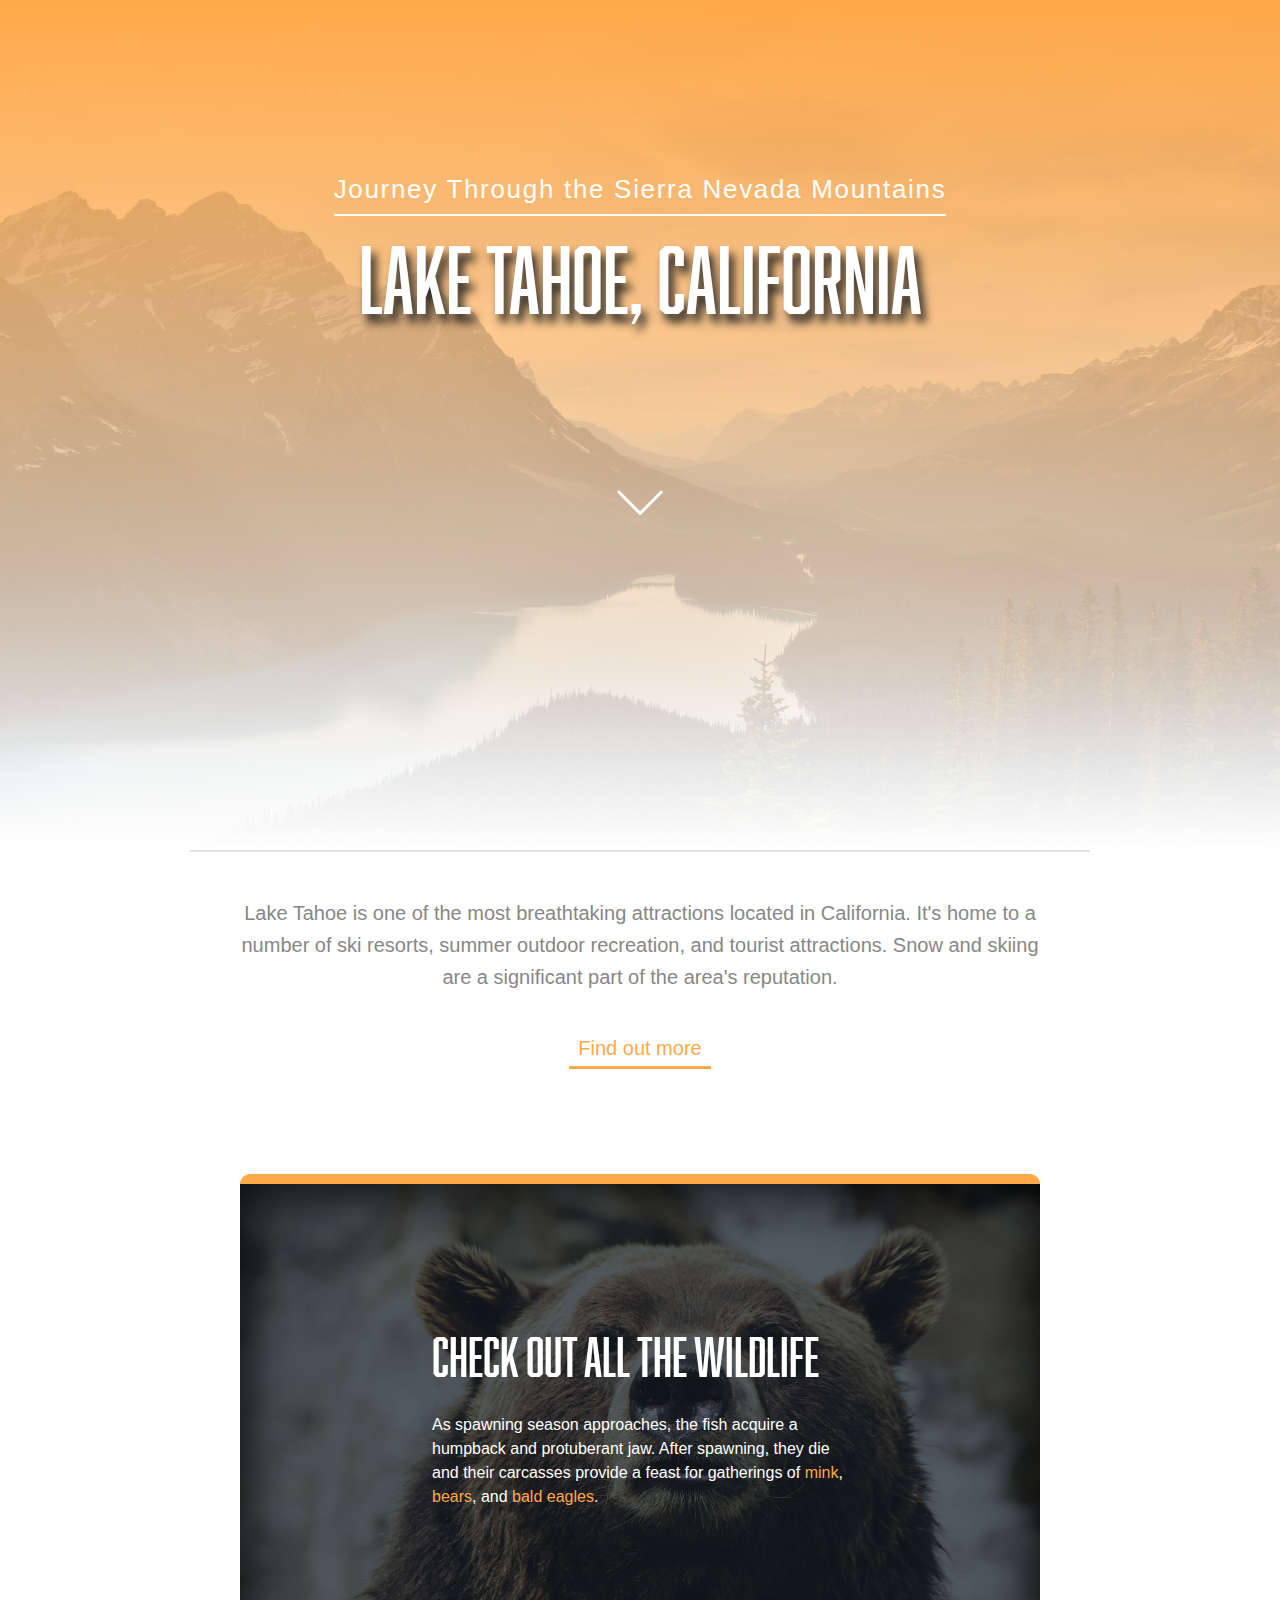
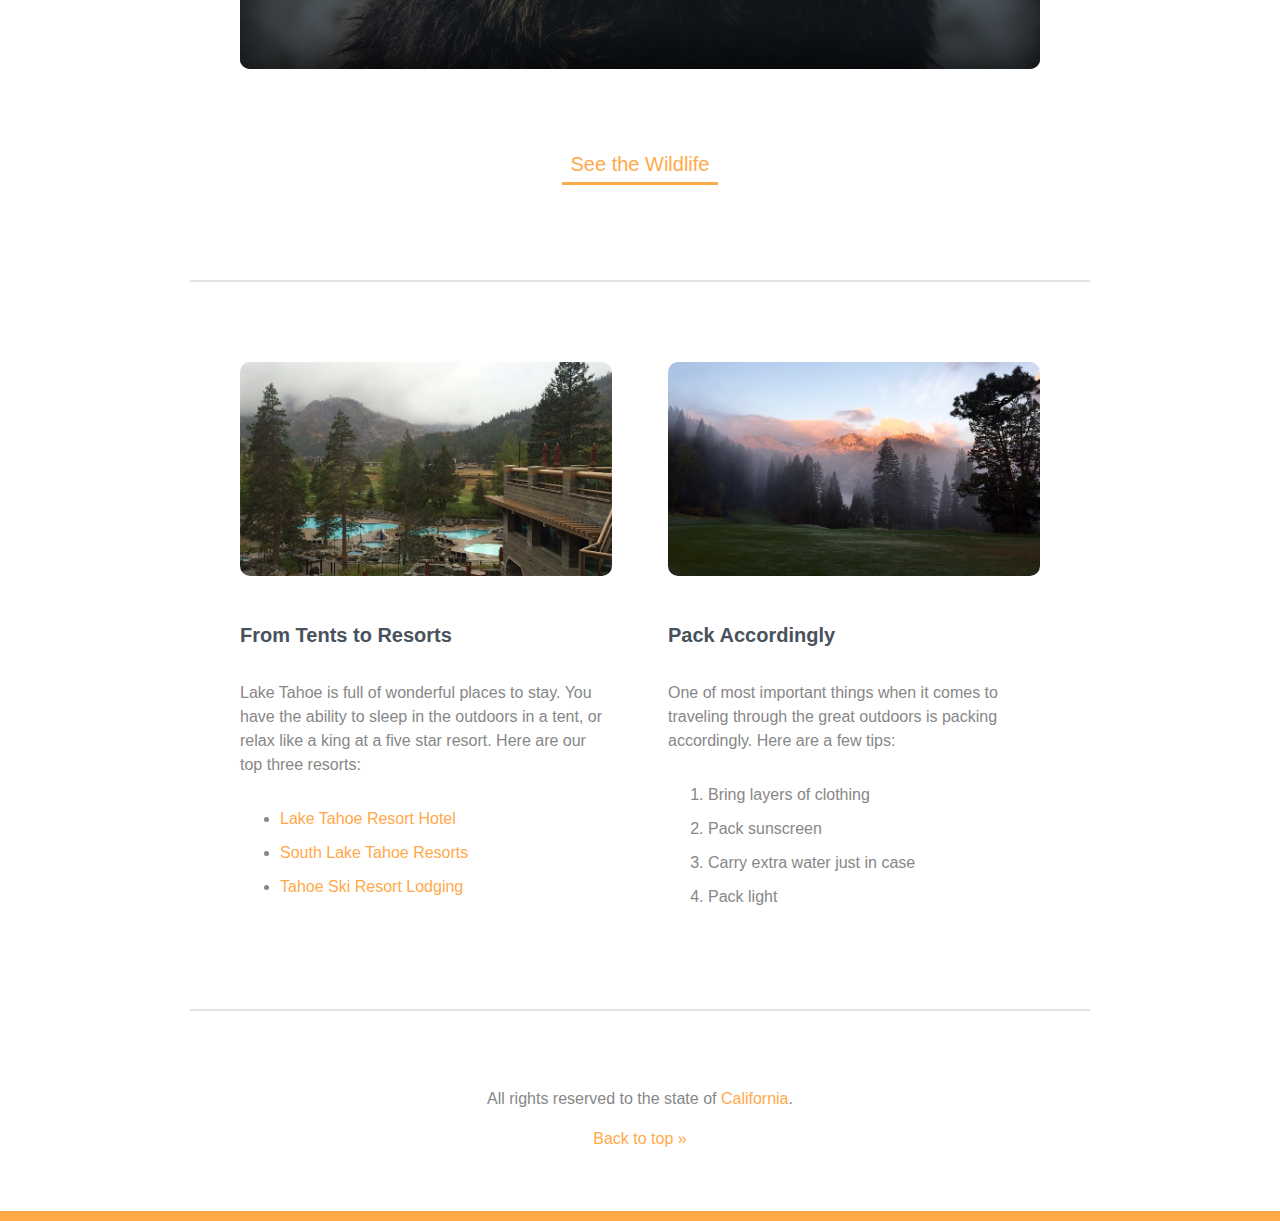
<file: cssbasics/index.html>
<!DOCTYPE html>
<html>
<head>
    <title>Lake Tahoe</title>
    <link rel="stylesheet" href="css/style.css">
    <meta name="viewport" content="width=device-width">
</head>
<body>
<header id="top" class="main-header">
    <span class="title">Journey Through the Sierra Nevada Mountains</span>

    <h1>Lake Tahoe, California</h1>
    <img src="img/arrow.svg" alt="Down arrow" class="arrow">
</header>

<div class="primary-content t-border">
    <p class="intro">
        Lake Tahoe is one of the most breathtaking attractions located in California. It's home to a number of ski
        resorts, summer outdoor recreation, and tourist attractions. Snow and skiing are a significant part of the
        area's reputation.
    </p>
    <a class="callout" href="#more">Find out more</a>

    <div class="wildlife">
        <h2>Check out all the Wildlife</h2>

        <p>
            As spawning season approaches, the fish acquire a humpback and protuberant jaw. After spawning, they die and
            their carcasses provide a feast for gatherings of <a href="#mink">mink</a>, <a href="#bears">bears</a>, and
            <a href="#eagles">bald eagles</a>.
        </p>
    </div>
    <!-- End .wildlife -->

    <a class="callout" href="#wildlife">See the Wildlife</a>
</div>
<!-- End .primary-content -->

<div class="secondary-content t-border group">
    <div class="resorts">
        <img src="img/resort.jpg" alt="Resort">

        <h3>From Tents to Resorts</h3>

        <p>
            Lake Tahoe is full of wonderful places to stay. You have the ability to sleep in the outdoors in a tent, or
            relax like a king at a five star resort. Here are our top three resorts:
        </p>
        <ul>
            <li><a href="#hotels">Lake Tahoe Resort Hotel</a></li>
            <li><a href="#resorts">South Lake Tahoe Resorts</a></li>
            <li><a href="#lodging">Tahoe Ski Resort Lodging</a></li>
        </ul>
    </div>

    <div class="tips">
        <img src="img/mtn-landscape.jpg" alt="Mountain Landscape">

        <h3>Pack Accordingly</h3>

        <p>
            One of most important things when it comes to traveling through the great outdoors is packing accordingly.
            Here are a few tips:
        </p>
        <ol>
            <li>Bring layers of clothing</li>
            <li>Pack sunscreen</li>
            <li>Carry extra water just in case</li>
            <li>Pack light</li>
        </ol>
    </div>
</div>
<!-- End .secondary-content -->

<footer class="main-footer">
    <p>All rights reserved to the state of <a href="#">California</a>.</p>
    <a href="#top">Back to top &raquo;</a>
</footer>
</body>
</html>
</file>
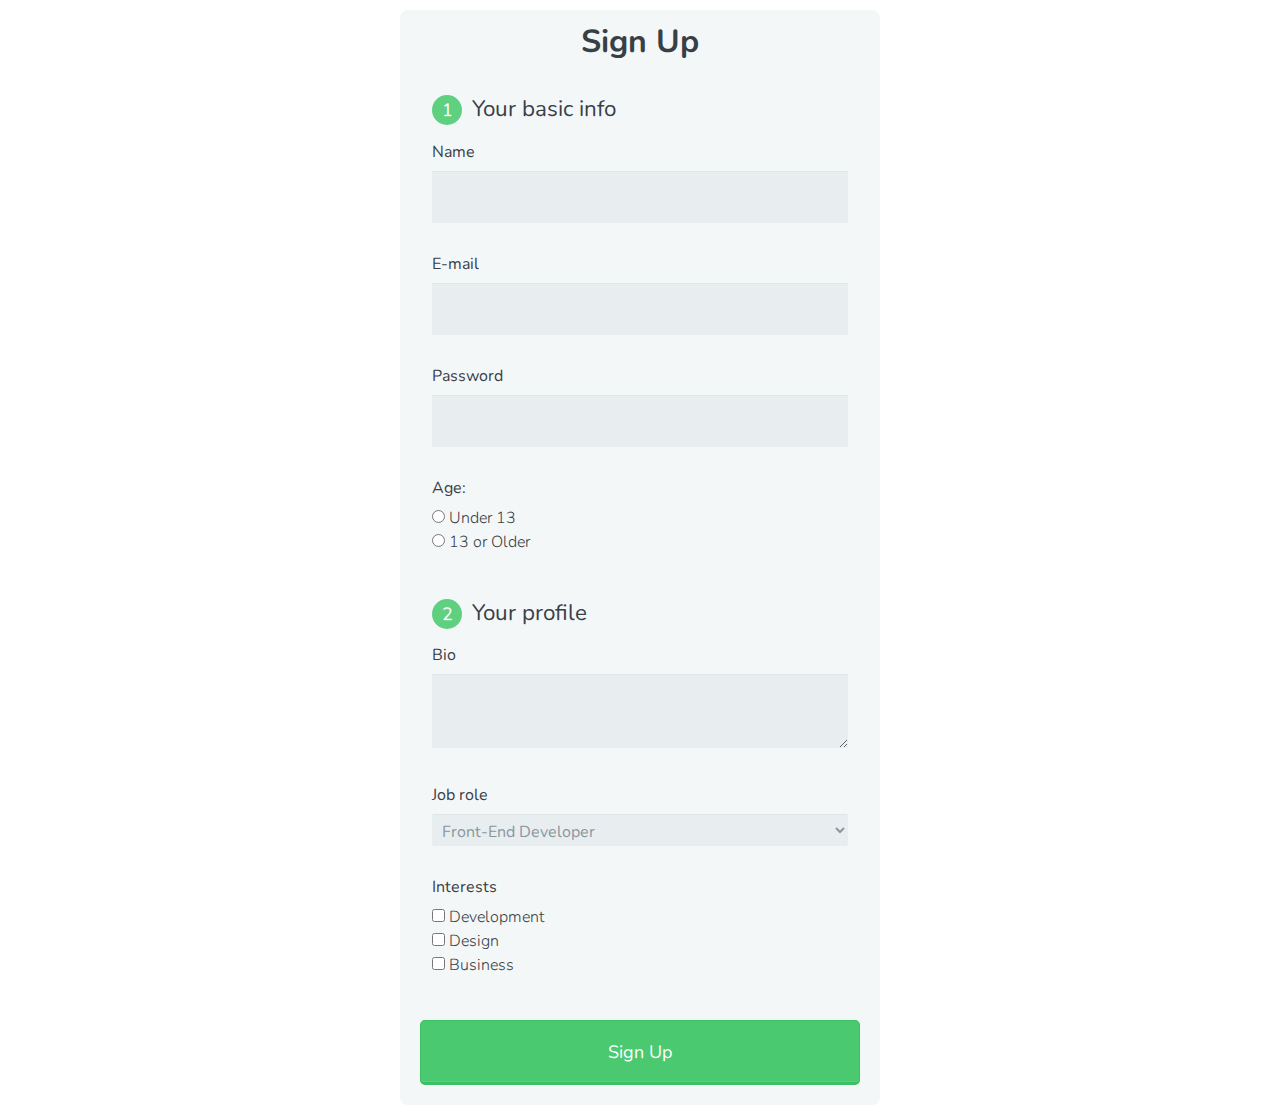
<file: htmlforms/index.html>
<!DOCTYPE html>
<html>
<head>
    <meta charset="utf-8">
    <meta name="viewport" content="width=device-width, initial-scale=1.0">
    <title>Sign Up Form</title>
    <link rel="stylesheet" href="css/normalize.css">
    <link href='http://fonts.googleapis.com/css?family=Nunito:400,300' rel='stylesheet' type='text/css'>
    <link rel="stylesheet" href="css/main.css">
</head>
<body>

<form action="index.html" method="post">

    <h1>Sign Up</h1>

    <fieldset>

        <legend><span class="number">1</span> Your basic info</legend>

        <label for="name">Name</label>
        <input type="text" id="name" name="user_name">

        <label for="mail">E-mail</label>
        <input type="email" id="mail" name="user_email">

        <label for="password">Password</label>
        <input type="password" id="password" name="password">

        <label>Age:</label>
        <input type="radio" id="under_13" value="under_13" name="user_age"><label for="under_13" class="light">Under 13</label><br>
        <input type="radio" id="over_13" value="over_13" name="user_age"><label for="over_13" class="light">13 or Older</label>


    </fieldset>

    <fieldset>

        <legend><span class="number">2</span> Your profile</legend>

        <label for="bio">Bio</label>
        <textarea id="bio" name="user_bio"></textarea>

        <label for="job">Job role</label>
        <select id="job" name="user_job">
            <optgroup label="Web">
                <option value="frontend_developer">Front-End Developer</option>
                <option value="php_developer">PHP Developer</option>
                <option value="python_developer">Python Developer</option>
                <option value="rails_developer">Rails Developer</option>
                <option value="wordpress_developer">WordPress Developer</option>
            </optgroup>
            <optgroup label="Mobile">
                <option value="android_developer">Android Developer</option>
                <option value="ios_developer">iOS Developer</option>
            </optgroup>
        </select>

        <label>Interests</label>
        <input type="checkbox" id="development" value="interest_development" name="user_interest"><label class="light" for="development">Development</label><br>
        <input type="checkbox" id="design" value="interest_design" name="user_interest"><label class="light" for="design">Design</label><br>
        <input type="checkbox" id="business" value="interest_business" name="user_interest"><label class="light" for="business">Business</label>


    </fieldset>

    <button type="submit">Sign Up</button>


</form>
</body>
</html>
</file>
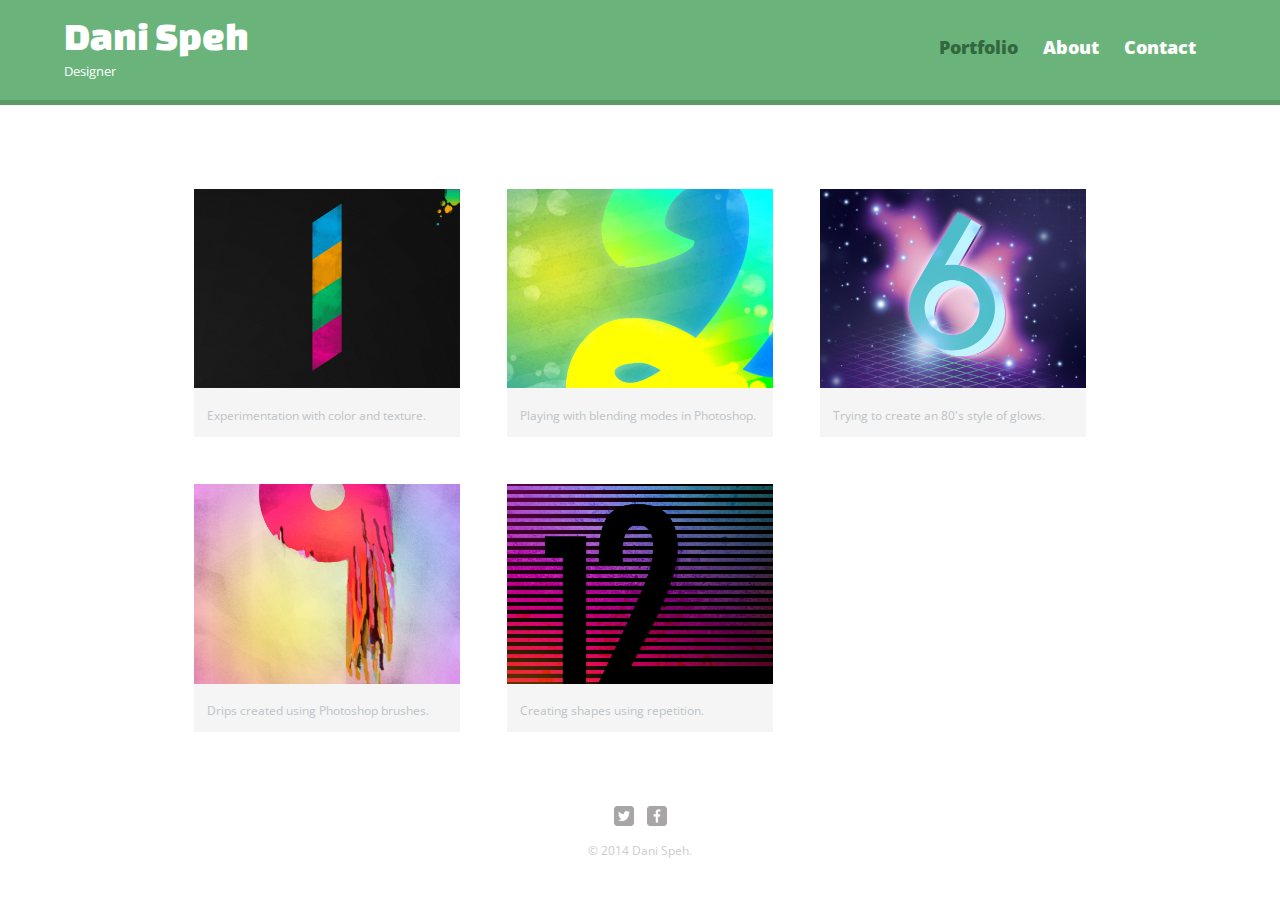
<file: private/index.html>
<!DOCTYPE html>
<html>
<head>
    <meta charset="utf-8">
    <title>Dani Speh | Designer</title>
    <link rel="stylesheet" href="css/normalize.css">
    <link href='http://fonts.googleapis.com/css?family=Changa+One|Open+Sans:400italic,700italic,400,700,800'
          rel='stylesheet' type='text/css'>
    <link rel="stylesheet" href="css/main.css">
    <link rel="stylesheet" href="css/responsive.css">
    <meta name="viewport" content="width=device-width, initial-scale=1.0">
</head>
<body>
<header>
    <a href="index.html" id="logo">
        <h1>Dani Speh</h1>

        <h2>Designer</h2>
    </a>
    <nav>
        <ul>
            <li><a href="index.html" class="selected">Portfolio</a></li>
            <li><a href="about.html">About</a></li>
            <li><a href="contact.html">Contact</a></li>
        </ul>
    </nav>
</header>
<div id="wrapper">
    <section>
        <ul id="gallery">
            <li>
                <a href="img/numbers-01.jpg">
                    <img src="img/numbers-01.jpg" alt="">

                    <p>Experimentation with color and texture.</p>
                </a>
            </li>
            <li>
                <a href="img/numbers-02.jpg">
                    <img src="img/numbers-02.jpg" alt="">

                    <p>Playing with blending modes in Photoshop.</p>
                </a>
            </li>
            <li>
                <a href="img/numbers-06.jpg">
                    <img src="img/numbers-06.jpg" alt="">

                    <p>Trying to create an 80's style of glows.</p>
                </a>
            </li>
            <li>
                <a href="img/numbers-09.jpg">
                    <img src="img/numbers-09.jpg" alt="">

                    <p>Drips created using Photoshop brushes.</p>
                </a>
            </li>
            <li>
                <a href="img/numbers-12.jpg">
                    <img src="img/numbers-12.jpg" alt="">

                    <p>Creating shapes using repetition.</p>
                </a>
            </li>
        </ul>
    </section>
    <footer>
        <a href="http://twitter.com/da__bonzo"><img src="img/twitter-wrap.png" alt="Twitter Logo"
                                                    class="social-icon"></a>
        <a href="http://facebook.com/dabonzo"><img src="img/facebook-wrap.png" alt="Facebook Logo" class="social-icon"></a>

        <p>&copy; 2014 Dani Speh.</p>
    </footer>
</div>
</body>
</html>
</file>
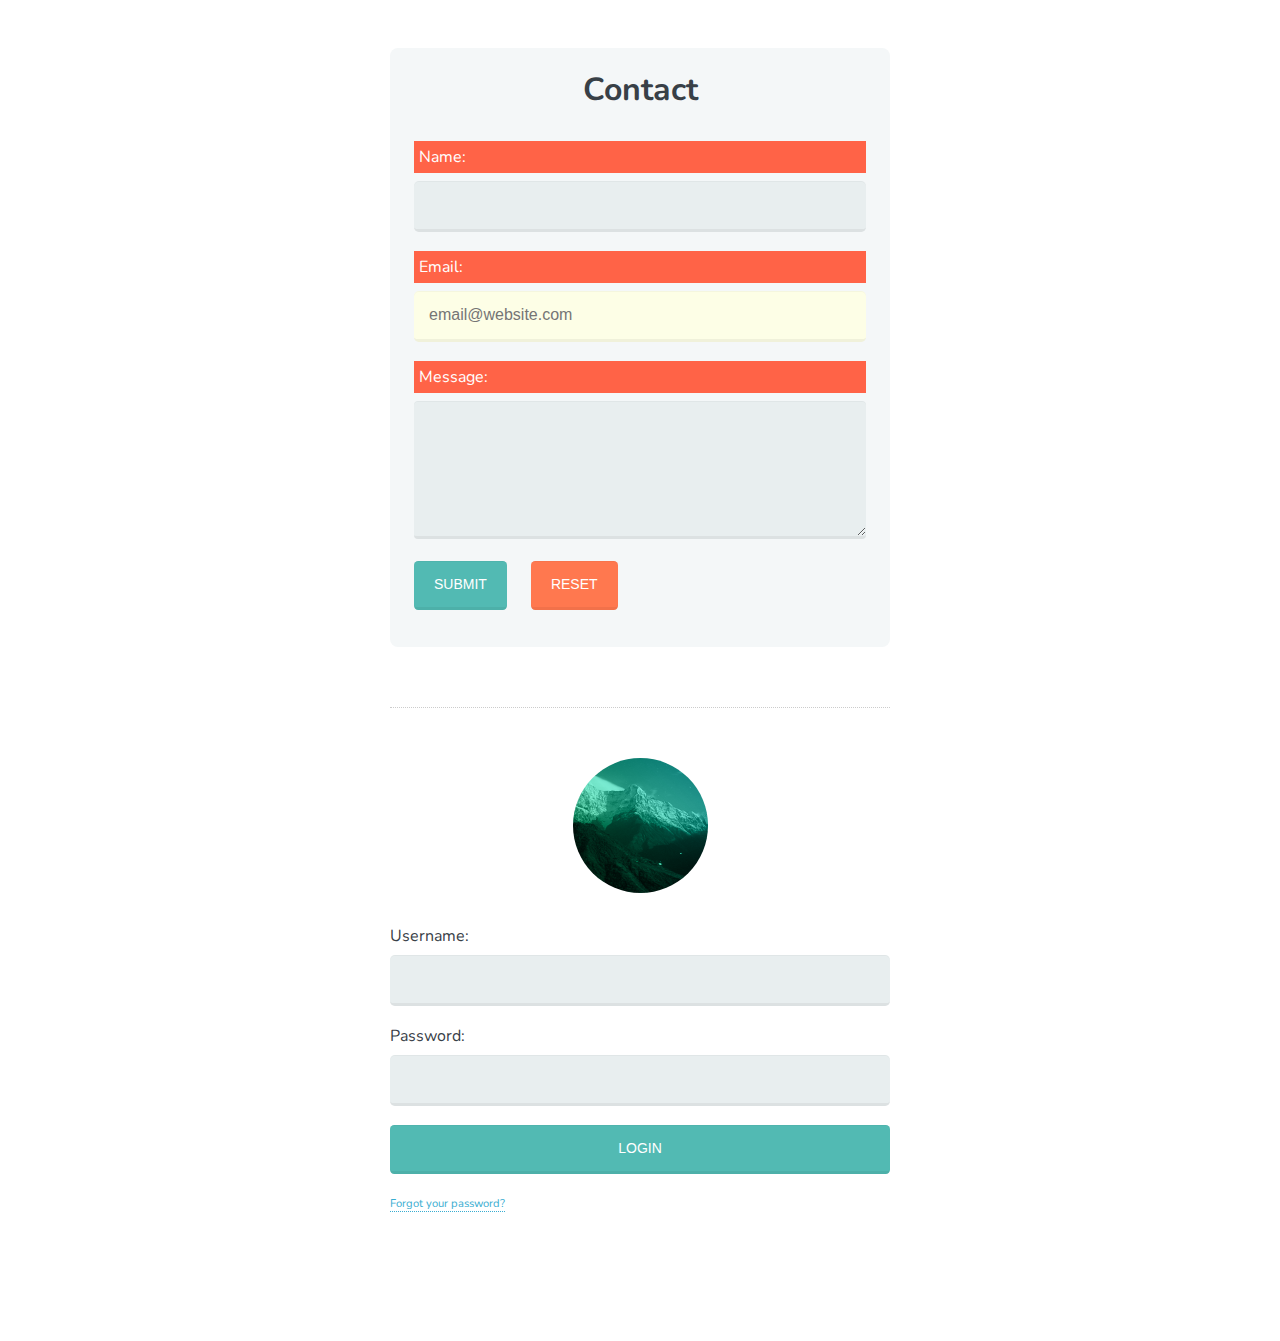
<file: selectors_form/index.html>
<!DOCTYPE html>
<html>
<head>
	<title>Selectors</title>
  <meta name="viewport" content="width=device-width, initial-scale=1">
  <link href='http://fonts.googleapis.com/css?family=Nunito:400,300' rel='stylesheet' type='text/css'>
  <link rel="stylesheet" href="css/base-style.css">
  <link rel="stylesheet" href="css/selectors.css">
</head>
<body>
	<div id="container">
		<form class="form-contact br">
	  	<h1>Contact</h1>

		  <label for="name">Name:</label> 
		  <input type="text" id="name">

     	<label for="email">Email:</label>
     	<input type="email" id="email" placeholder="email@website.com">
  
     	<label for="msg">Message:</label>
     	<textarea id="msg" rows="7"></textarea>

		  <input class="btn inln default" type="submit" value="Submit">
 		  <input class="btn inln error" type="reset" value="Reset"> 
		</form>
		<hr>
 		<img class="avatar rounded" src="img/avatar.png" alt="Mountains"> 
		<form class="form-login">
			<label for="username">Username:</label> 
			<input type="text" id="username">

			<label for="password">Password:</label>
			<input type="password" id="password">
     
			<input class="btn default" type="submit" value="Login">
      <a href="#" target="_blank">Forgot your password?</a> 
		</form>
	</div>
</body>
</html>
</file>
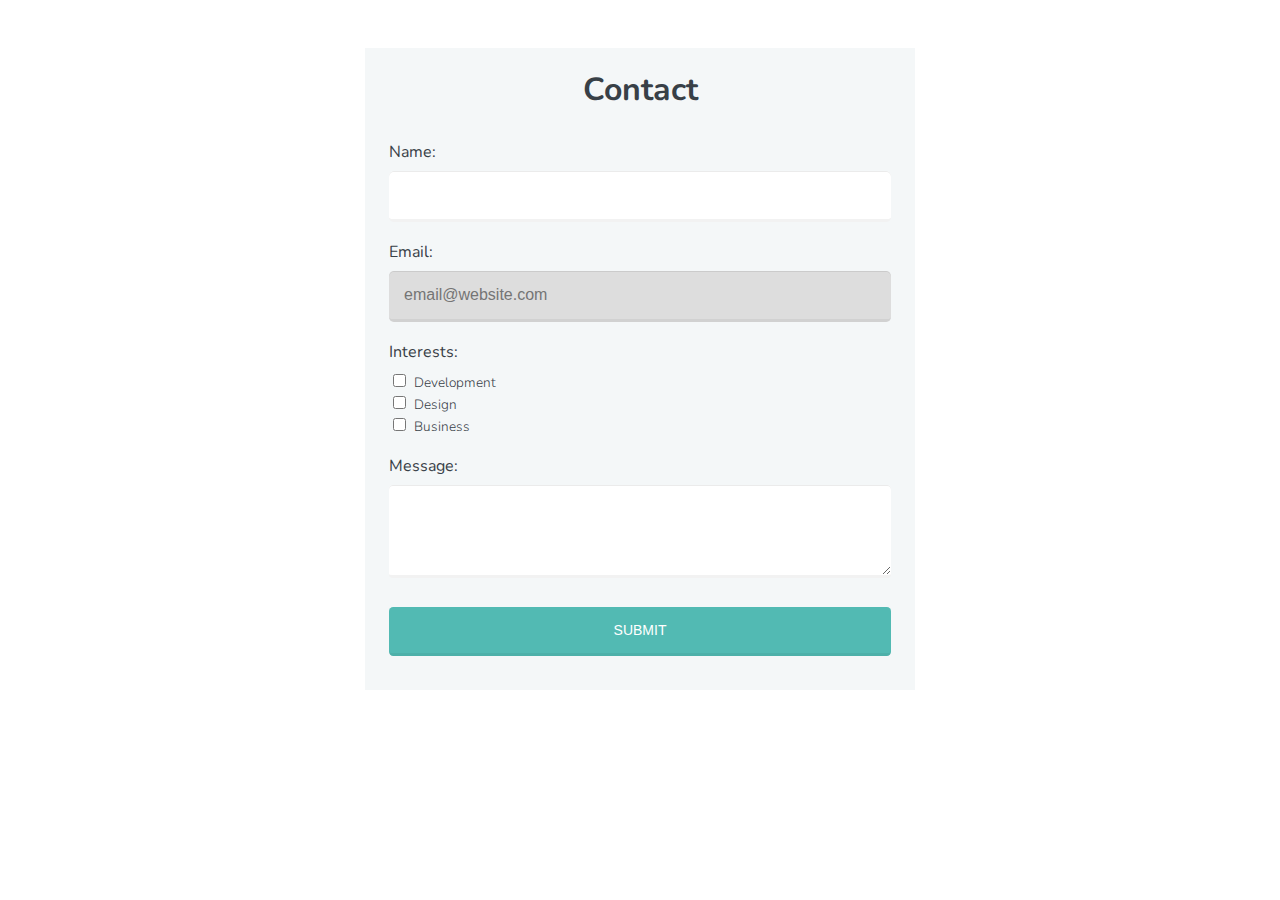
<file: cssselectors/element_states_pseudo_classes/index.html>
<!DOCTYPE html>
<html>
<head>
    <title>Selectors</title>
    <meta name="viewport" content="width=device-width, initial-scale=1">
    <link href='http://fonts.googleapis.com/css?family=Nunito:400,300' rel='stylesheet' type='text/css'>
    <link rel="stylesheet" href="css/base.css">
    <link rel="stylesheet" href="css/style.css">
</head>
<body>
<div id="container">
    <form class="form-contact br">
        <h1>Contact</h1>

        <label for="name">Name:</label>
        <input type="text" id="name">

        <label for="email">Email:</label>
        <input type="email" id="email" placeholder="email@website.com" disabled>

        <label>Interests:</label>
        <input type="checkbox" id="development" name="user_interest"><label for="development">Development</label><br>
        <input type="checkbox" id="design" name="user_interest"><label for="design">Design</label><br>
        <input type="checkbox" id="business" name="user_interest"><label for="business">Business</label><br>

        <label for="msg">Message:</label>
        <textarea id="msg" rows="4"></textarea>

        <input class="btn default" type="submit" value="Submit">
    </form>
</div>
</body>
</html>
</file>
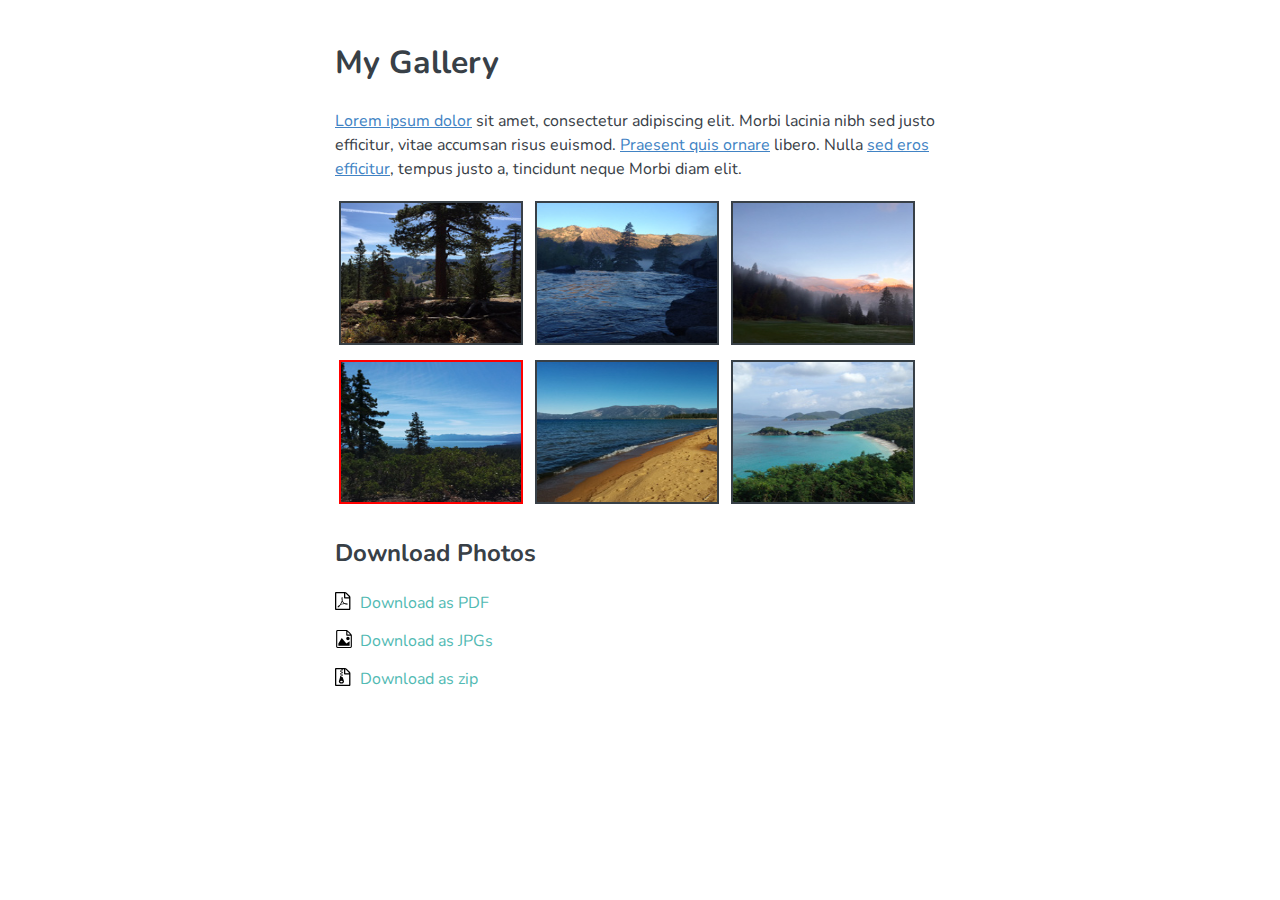
<file: cssselectors/gallery/index.html>
<!DOCTYPE html>
<html>
<head>
    <title>Selectors</title>
    <meta name="viewport" content="width=device-width, initial-scale=1">
    <link href='http://fonts.googleapis.com/css?family=Nunito:400,300' rel='stylesheet' type='text/css'>
    <link rel="stylesheet" href="css/style.css">
</head>
<body>
<div class="gallery">
    <h1>My Gallery</h1>

    <p><a href="page-1.html">Lorem ipsum dolor</a> sit amet, consectetur adipiscing elit. Morbi lacinia nibh sed justo
        efficitur, vitae accumsan risus euismod. <a href="page-2.html">Praesent quis ornare</a> libero. Nulla <a
                href="page-3.html">sed eros efficitur</a>, tempus justo a, tincidunt neque Morbi diam elit.</p>

    <img src="img/thumbnails/trees.jpg" alt="">
    <img src="img/thumbnails/falls.jpg" alt="">
    <img src="img/thumbnails/sunset.jpg" alt="">
    <img src="img/thumbnails/lake.jpg" alt="">
    <img src="img/thumbnails/beach.jpg" alt="">
    <img src="img/thumbnails/bay.jpg" alt="">

    <h2>Download Photos</h2>
    <ul>
        <li><a href="http://downloads/gallery.pdf">Download as PDF</a></li>
        <li><a href="http://downloads/gallery.jpg">Download as JPGs</a></li>
        <li><a href="http://downloads/gallery.zip">Download as zip</a></li>
    </ul>
</div>
</body>
</html>
</file>
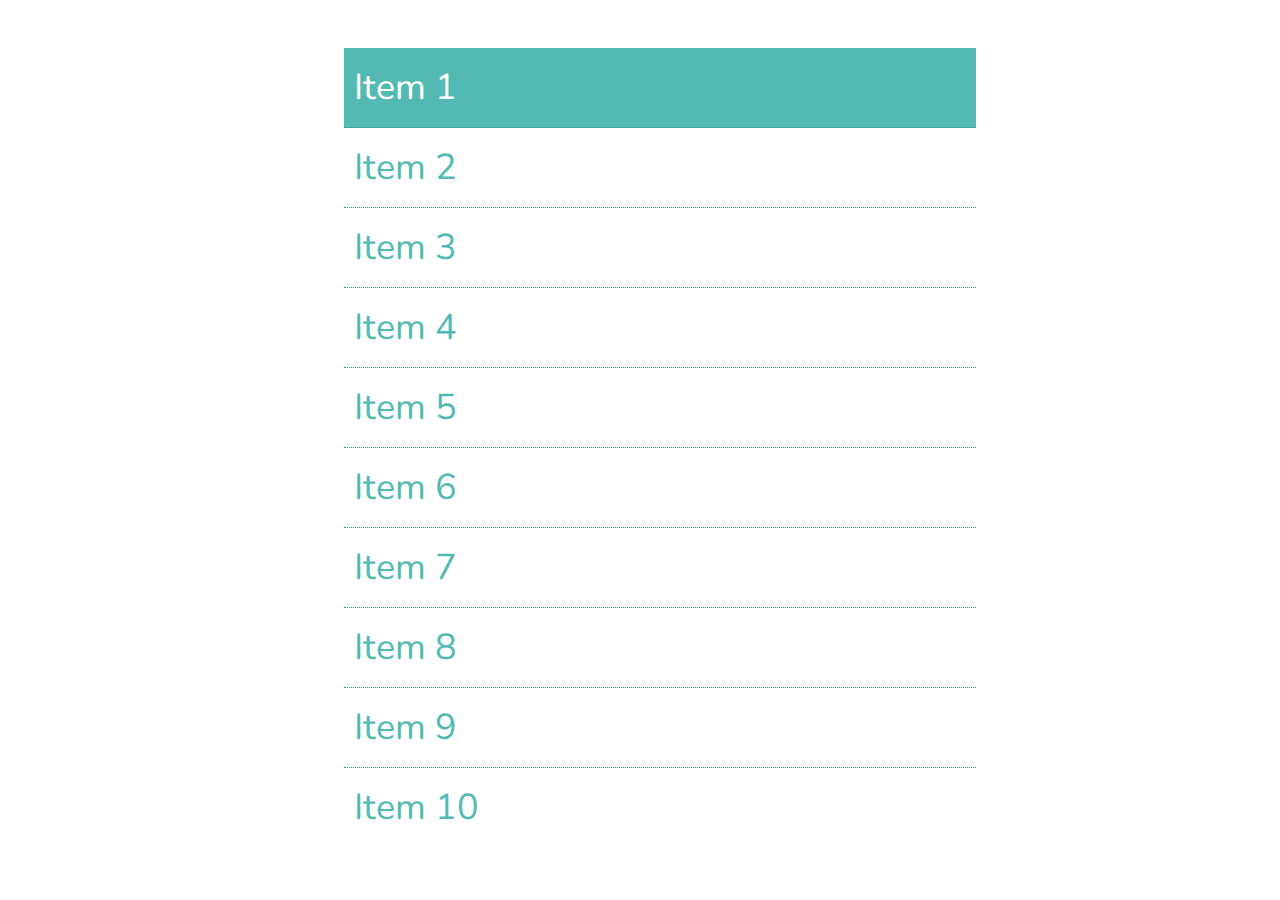
<file: cssselectors/items/index.html>
<!DOCTYPE html>
<html>
<head>
    <title>Selectors</title>
    <meta name="viewport" content="width=device-width, initial-scale=1">
    <link href='http://fonts.googleapis.com/css?family=Nunito:400,300' rel='stylesheet' type='text/css'>
    <link rel="stylesheet" href="css/style.css">
    <style>
        body {
            font-family: 'Nunito', sans-serif;
            color: #616161;
            padding: 40px 0;
        }

        ul {
            list-style: none;
            width: 50%;
            margin: auto;
        }

        li {
            border-bottom: 1px dotted #40918c;
            padding: 15px 10px;
        }
    </style>
</head>
<body>
<ul>
    <li>Item 1</li>
    <li>Item 2</li>
    <li>Item 3</li>
    <li>Item 4</li>
    <li>Item 5</li>
    <li>Item 6</li>
    <li>Item 7</li>
    <li>Item 8</li>
    <li>Item 9</li>
    <li>Item 10</li>
</ul>
</body>
</html>
</file>
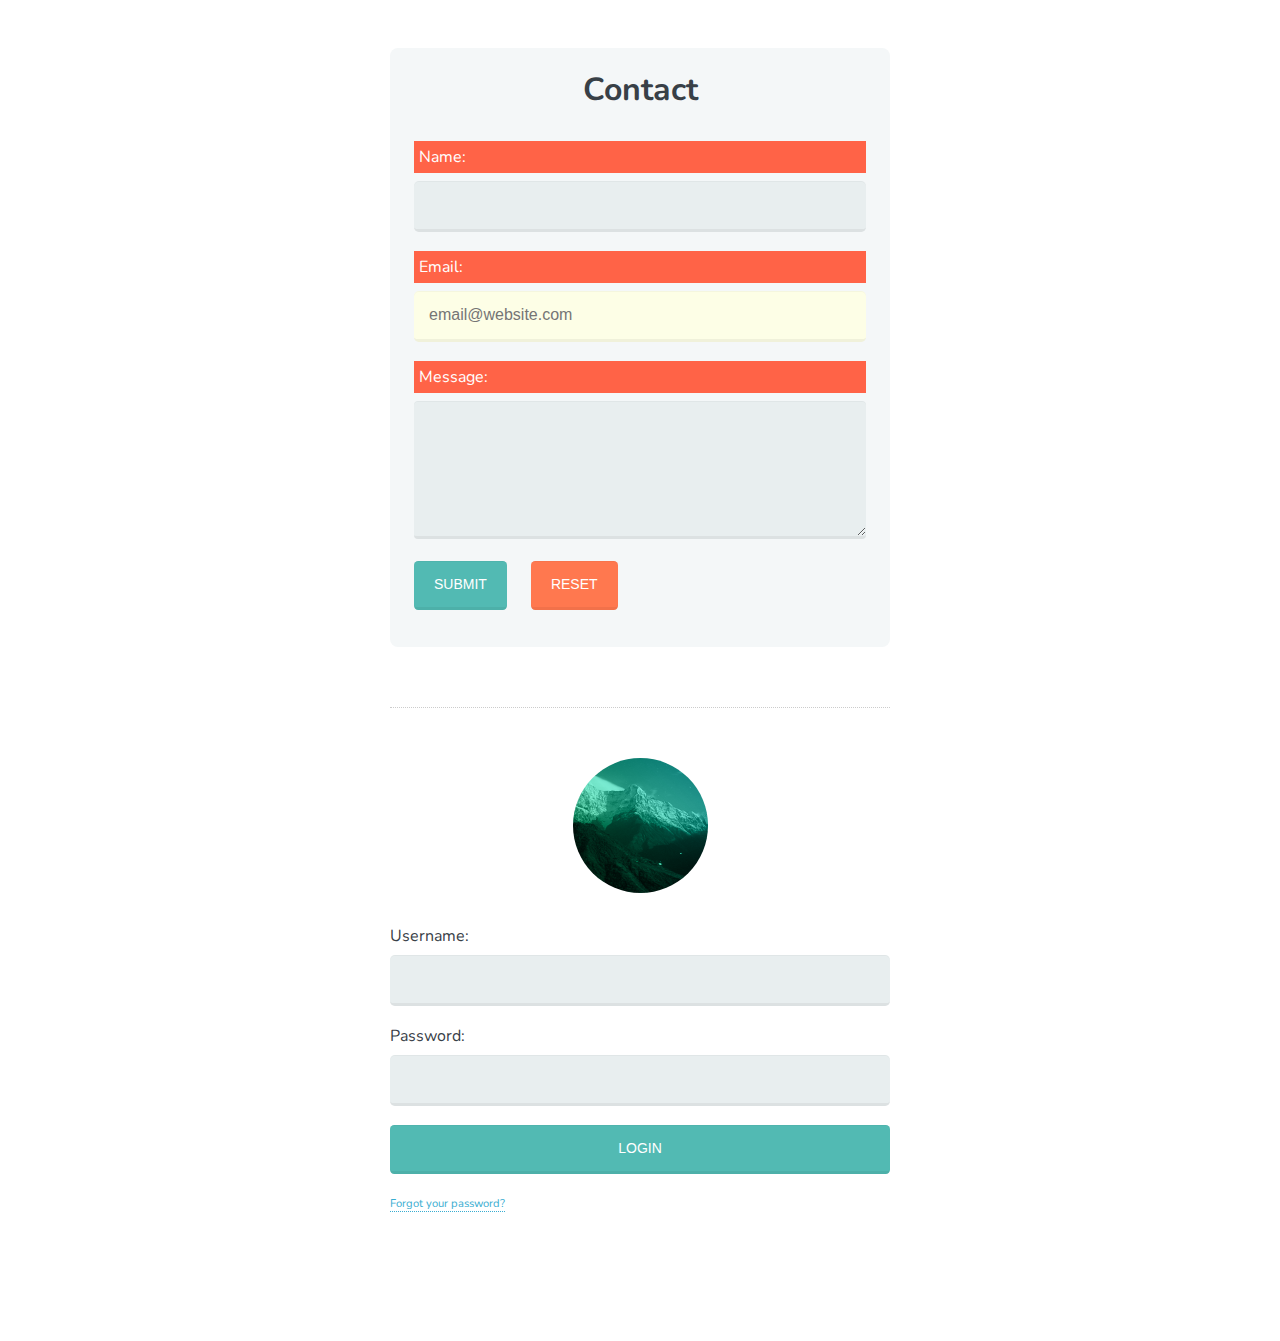
<file: cssselectors/selectors_form/index.html>
<!DOCTYPE html>
<html>
<head>
    <title>Selectors</title>
    <meta name="viewport" content="width=device-width, initial-scale=1">
    <link href='http://fonts.googleapis.com/css?family=Nunito:400,300' rel='stylesheet' type='text/css'>
    <link rel="stylesheet" href="css/base-style.css">
    <link rel="stylesheet" href="css/selectors.css">
</head>
<body>
<div id="container">
    <form class="form-contact br">
        <h1>Contact</h1>

        <label for="name">Name:</label>
        <input type="text" id="name">

        <label for="email">Email:</label>
        <input type="email" id="email" placeholder="email@website.com">

        <label for="msg">Message:</label>
        <textarea id="msg" rows="7"></textarea>

        <input class="btn inln default" type="submit" value="Submit">
        <input class="btn inln error" type="reset" value="Reset">
    </form>
    <hr>
    <img class="avatar rounded" src="img/avatar.png" alt="Mountains">

    <form class="form-login">
        <label for="username">Username:</label>
        <input type="text" id="username">

        <label for="password">Password:</label>
        <input type="password" id="password">

        <input class="btn default" type="submit" value="Login">
        <a href="#" target="_blank">Forgot your password?</a>
    </form>
</div>
</body>
</html>
</file>
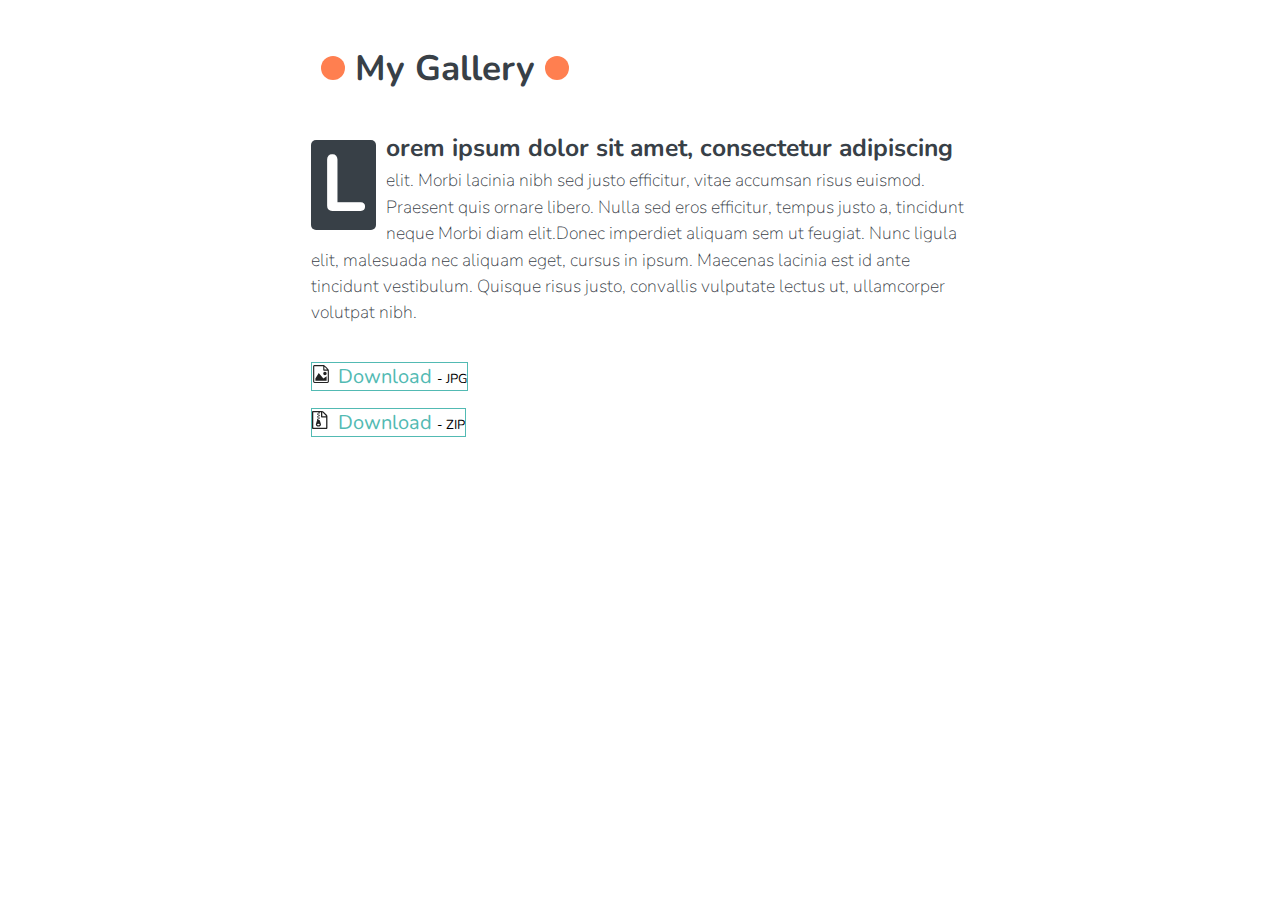
<file: cssselectors/advanced_selectors/attr_css_function/index.html>
<!DOCTYPE html>
<html>
<head>
	<title>Selectors</title>
  <meta name="viewport" content="width=device-width, initial-scale=1">
  <link href='http://fonts.googleapis.com/css?family=Nunito:400,300' rel='stylesheet' type='text/css'>
	<link rel="stylesheet" href="css/base.css">
  <link rel="stylesheet" href="css/style.css">
</head>
<body>
	<div class="gallery">
		
		<h1>My Gallery</h1>
		<p class="intro">Lorem ipsum dolor sit amet, consectetur adipiscing elit. Morbi lacinia nibh sed justo efficitur, vitae accumsan risus euismod. Praesent quis ornare libero. Nulla sed eros efficitur, tempus justo a, tincidunt neque Morbi diam elit.Donec imperdiet aliquam sem ut feugiat. Nunc ligula elit, malesuada nec aliquam eget, cursus in ipsum. Maecenas lacinia est id ante tincidunt vestibulum. Quisque risus justo, convallis vulputate lectus ut, ullamcorper volutpat nibh.</p>
		
		<ul class="d-loads">
			<li><a class="jpg" href="http://downloads/gallery.jpg" title="- JPG">Download</a></li>
			<li><a class="zip" href="http://downloads/gallery.zip" title="- ZIP">Download</a></li>
		</ul>
		
	</div>
</body>
</html>
</file>
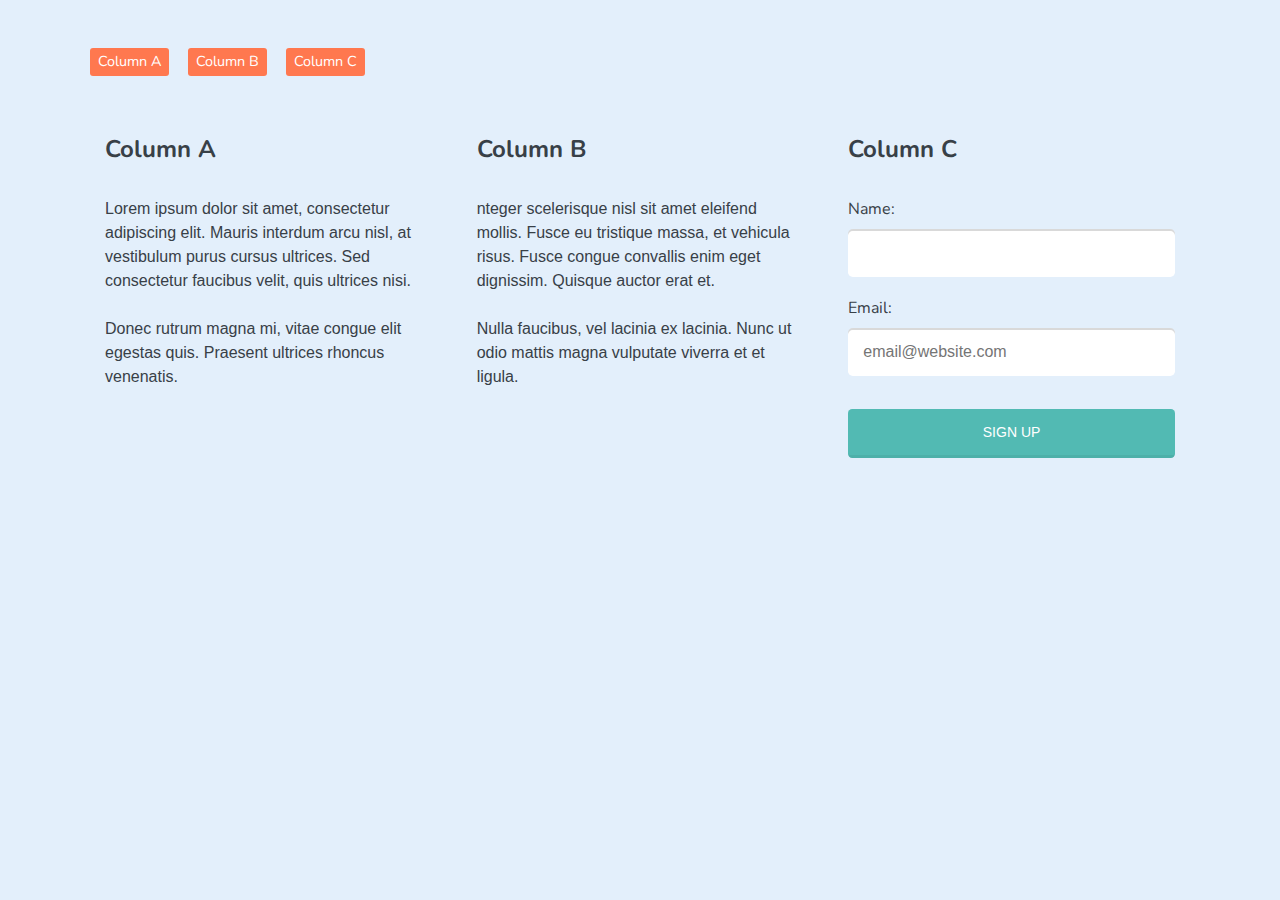
<file: cssselectors/advanced_selectors/not/index.html>
<!DOCTYPE html>
<html>
<head>
	<title>Selectors</title>
  <meta name="viewport" content="width=device-width, initial-scale=1">
  <link href='http://fonts.googleapis.com/css?family=Nunito:400,300' rel='stylesheet' type='text/css'>
  <link rel="stylesheet" href="css/base.css">
  <link rel="stylesheet" href="css/style.css">
</head>
<body>
	<div id="container">
		<nav>
			<a href="#col-a">Column A</a>
			<a href="#col-b">Column B</a>
			<a href="#col-c">Column C</a>
		</nav>
		<div class="row group">
			<div id="col-a" class="col">
				<h2>Column A</h2>
				<p>Lorem ipsum dolor sit amet, consectetur adipiscing elit. Mauris interdum arcu nisl, at vestibulum purus cursus ultrices. Sed consectetur faucibus velit, quis ultrices nisi.</p>
				<p>Donec rutrum magna mi, vitae congue elit egestas quis. Praesent ultrices rhoncus venenatis. </p>
			</div>
			<div id="col-b" class="col">
				<h2>Column B</h2>
				<p>nteger scelerisque nisl sit amet eleifend mollis. Fusce eu tristique massa, et vehicula risus. Fusce congue convallis enim eget dignissim. Quisque auctor erat et.</p>
				<p>Nulla faucibus, vel lacinia ex lacinia. Nunc ut odio mattis magna vulputate viverra et et ligula.</p>
			</div>
			<div id="col-c" class="col">
				<form>
					<h2>Column C</h2>
		
					<label for="name">Name:</label> 
					<input type="text" id="name">
		
					<label for="email">Email:</label>
					<input type="email" id="email" placeholder="email@website.com">
								
					<input class="btn" type="submit" value="Sign up">
				</form>
			</div>
		</div>
	</div>
</body>
</html>
</file>
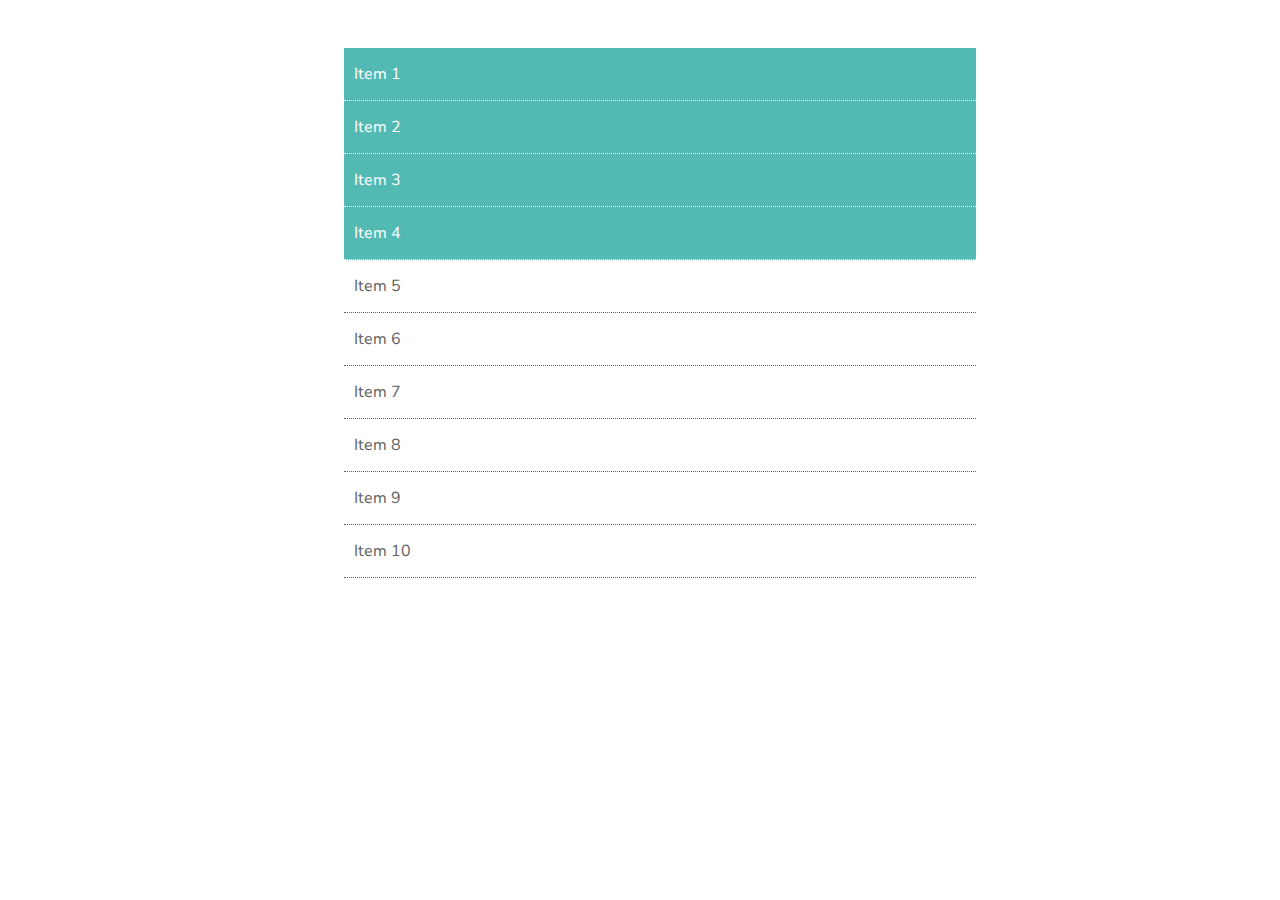
<file: cssselectors/advanced_selectors/nth-child/index.html>
<!DOCTYPE html>
<html>
<head>
    <title>Selectors</title>
    <meta name="viewport" content="width=device-width, initial-scale=1">
    <link href='http://fonts.googleapis.com/css?family=Nunito:400,300' rel='stylesheet' type='text/css'>
    <link rel="stylesheet" href="css/style.css">
    <style>
        body {
            font-family: 'Nunito', sans-serif;
            color: #616161;
            padding: 40px 0;
        }

        ul {
            list-style: none;
            width: 50%;
            margin: auto;
        }

        li {
            border-bottom: 1px dotted;
            padding: 15px 10px;
        }
    </style>
</head>
<body>
<ul>
    <li>Item 1</li>
    <li>Item 2</li>
    <li>Item 3</li>
    <li>Item 4</li>
    <li>Item 5</li>
    <li>Item 6</li>
    <li>Item 7</li>
    <li>Item 8</li>
    <li>Item 9</li>
    <li>Item 10</li>
</ul>
</body>
</html>
</file>
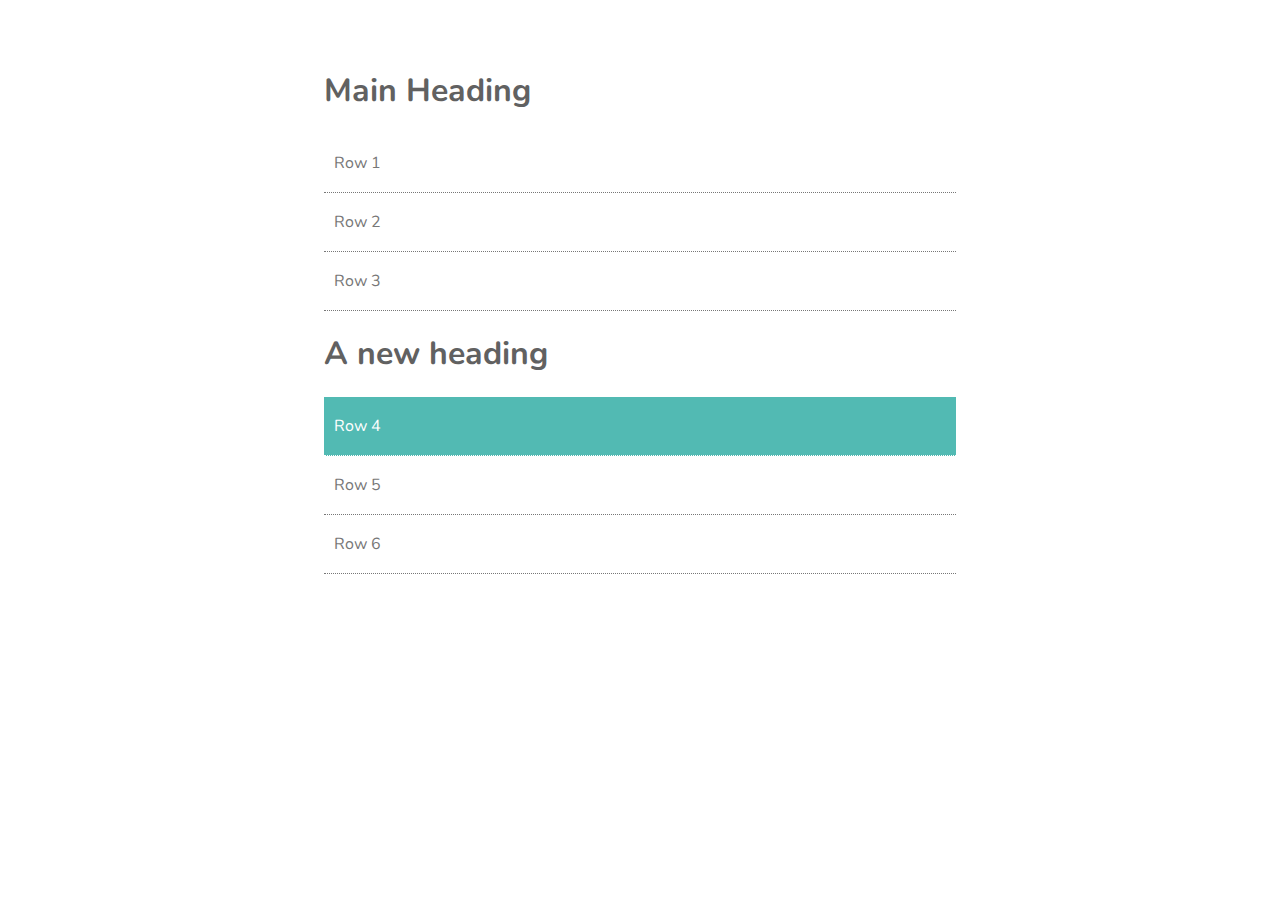
<file: cssselectors/advanced_selectors/nth-of-type/index.html>
<!DOCTYPE html>
<html>
<head>
    <title>Selectors</title>
    <meta name="viewport" content="width=device-width, initial-scale=1">
    <link href='http://fonts.googleapis.com/css?family=Nunito:400,300' rel='stylesheet' type='text/css'>
    <link rel="stylesheet" href="css/style.css">
    <style>
        body {
            font-family: 'Nunito', sans-serif;
            color: #616161;
            padding: 40px 0;
        }

        section {
            margin: auto;
            width: 50%;
        }

        div {
            border-bottom: 1px dotted;
            padding: 18px 10px;
            color: #777;

        }
    </style>
</head>
<body>
<section>
    <h1>Main Heading</h1>

    <div>Row 1</div>
    <div>Row 2</div>
    <div>Row 3</div>
    <h1>A new heading</h1>

    <div>Row 4</div>
    <div>Row 5</div>
    <div>Row 6</div>
</section>
</body>
</html>
</file>
<file: cssbasics/css/style.css>
/* Web Fonts -------------------- */
@font-face {
    font-family: 'Abolition Regular';
    src: url('../fonts/abolition-regular-webfont.eot');
    src: url('../fonts/abolition-regular-webfont.eot?#iefix') format('embedded-opentype'),
    url('../fonts/abolition-regular-webfont.woff') format('woff'),
    url('../fonts/abolition-regular-webfont.ttf') format('truetype');
}

/* Base Styles -------------------- */

* {
    box-sizing: border-box;
}

body {
    color: #878787;
    margin: 0;
    font: 1em/1.5 "Helvetica Neue", Helvetica, Arial, sans-serif;
}

h1, h2 {
    font-family: 'Abolition Regular', Helvetica, Arial, sans-serif;
}

h1 {
    font-size: 5.625rem; /* 90px/16px  */
    color: rgba(255, 255, 255, 1);
    text-transform: uppercase;
    font-weight: normal;
    line-height: 1.3;
    text-shadow: 5px 8px 10px #222;
    margin: 12px 0 0;
}

h2 {
    font-size: 3.3125em; /* 53px/16px  */
    font-weight: normal;
    line-height: 1.1;
    margin: 0 0 .5em; /* 0 0 26px */
}

h3 {
    font-size: 1.25em; /* 20px/16px  */
    color: #48525c;
    line-height: 1.2;
    margin-bottom: 1.7em; /* 34px */
}

img {
    max-width: 100%;
    margin-bottom: 20px;
    border-radius: 10px;
}

ul,
ol {
    margin: 30px 0;
}

li {
    margin-bottom: 10px;
}

/* Pseudo-classes ------------------ */

a:link {
    color: rgb(255, 169, 73);
    text-decoration: none;
}

a:visited {
    color: lightblue;
}

a:hover {
    color: rgba(255, 169, 73, .4);
}

a:active {
    color: lightcoral;
}

/* Main Styles --------------------- */

.main-header {
    padding-top: 170px;
    height: 850px;
    /* background image shines through, goes into the background color of rest of the page */
    background: linear-gradient(#ffa949, transparent 90%),
    linear-gradient(0deg, #fff, transparent),
    #ffa949 url('../img/mountains.jpg') no-repeat center;
    /* full image */
    background-size: cover;

}

.title {
    color: white;
    font-size: 1.625rem; /* 26px/16px */
    letter-spacing: .065em;
    font-weight: 200;
    border-bottom: 2px solid;
    padding-bottom: 10px;
}

.intro {
    font-size: 1.25em; /* 20px/16px */
    line-height: 1.6;
}

.primary-content,
.main-header,
.main-footer {
    text-align: center;
}

.primary-content {
    padding-top: 25px;
    padding-bottom: 95px;
}

.secondary-content {
    padding-top: 80px;
    padding-bottom: 70px;
    border-bottom: 2px solid #dfe2e6;
}

.callout {
    font-size: 1.25em;
    border-bottom: 3px solid;
    padding: 0 9px 3px;
    margin-top: 20px;
    display: inline-block;
}

.main-footer {
    padding-top: 60px;
    padding-bottom: 60px;
    border-bottom: 10px solid #ffa949;
}

.t-border {
    border-top: 2px solid #dfe2e6;
}

/* Layout Styles ------------------ */

.primary-content,
.secondary-content {
    width: 75%;
    padding-left: 50px;
    padding-right: 50px;
    margin: auto;
    max-width: 900px;
}

.wildlife {
    color: white;
    text-align: left;
    padding: 18% 24%;
    border-top: 10px solid #ffa949;
    margin: 105px 0 60px;
    background: #434a52 url('../img/bear.jpg') no-repeat center;
    background-size: cover;
    box-shadow: inset 0 0 50px 10px rgba(0, 0, 0, .8);
    border-radius: 10px;
}

.arrow {
    width: 50px;
    margin-top: 150px;
}

/* Floated Columns ------------------ */

.resorts,
.tips {
    width: 46.5%;
}

.resorts {
    float: left;
}

.tips {
    float: right;
}

/* Float Clearfix ------------------- */
.group::after {
    content: " ";
    display: table;
    clear: both;
}

/* Media Queries ------------------- */

/* Media Queries -------------------- */

@media (max-width: 1024px) {
    .primary-content,
    .secondary-content {
        width: 90%;
    }

    .wildlife {
        padding: 10% 12%;
        margin: 50px 0 20px;
    }
}

@media (max-width: 768px) {
    .primary-content,
    .secondary-content {
        width: 100%;
        padding: 20px;
        border-top: none;
    }

    .main-header {
        max-height: 380px;
        padding: 50px 25px 0;
    }

    .title {
        font-size: 1.3rem;
        border: none;
    }

    h1 {
        font-size: 5rem;
        line-height: 1.1;
    }

    .arrow {
        display: none;
    }

    .intro {
        font-size: 1rem;
    }

    .resorts,
    .tips {
        float: none;
        width: 100%;
    }

    .main-footer {
        padding: 20px 0;
    }
}
</file>
<file: htmlforms/css/main.css>
*, *:before, *:after {
    -moz-box-sizing: border-box;
    -webkit-box-sizing: border-box;
    box-sizing: border-box;
}

body {
    font-family: 'Nunito', sans-serif;
    color: #384047;
}

form {
    max-width: 300px;
    margin: 10px auto;
    padding: 10px 20px;
    background: #f4f7f8;
    border-radius: 8px;
}

h1 {
    margin: 0 0 30px 0;
    text-align: center;
}

input[type="text"],
input[type="password"],
input[type="date"],
input[type="datetime"],
input[type="email"],
input[type="number"],
input[type="search"],
input[type="tel"],
input[type="time"],
input[type="url"],
textarea,
select {
    border: none;
    font-size: 16px;
    height: auto;
    outline: 0;
    padding: 15px;
    width: 100%;
    background: #e8eeef;
    color: #8a97a0;
    box-shadow: 0 1px 0 rgba(0, 0, 0, 0.03) inset;
    margin: 0 0 30px;
}

input[type="radio"],
input[type="checkbox"] {
    margin: 0 4px 8px 0;
}

select {
    padding: 6px;
    height: 32px;
    border-radius: 2px;
}

button {
    padding: 19px 39px 18px 39px;
    color: #FFF;
    background-color: #4bc970;
    font-size: 18px;
    text-align: center;
    font-style: normal;
    border-radius: 5px;
    width: 100%;
    border: 1px solid #3ac162;
    border-width: 1px 1px 3px;
    box-shadow: 0 -1px 0 rgba(255, 255, 255, 0.1) inset;
    margin-bottom: 10px;
}

fieldset {
    margin-bottom: 30px;
    border: none;
}

legend {
    font-size: 1.4em;
    margin-bottom: 10px;
}

label {
    display: block;
    margin-bottom: 8px;
}

label.light {
    font-weight: 300;
    display: inline;
}

.number {
    background-color: #5fcf80;
    color: #fff;
    height: 30px;
    width: 30px;
    display: inline-block;
    font-size: 0.8em;
    margin-right: 4px;
    line-height: 30px;
    text-align: center;
    text-shadow: 0 1px 0 rgba(255, 255, 255, 0.2);
    border-radius: 100%;
}

@media screen and (min-width: 480px) {

    form {
        max-width: 480px;
    }

}
</file>
<file: private/css/main.css>
/**********************************
GENERAL
***********************************/

body {
    font-family: 'Open Sans', sans-serif;
}

#wrapper {
    max-width: 940px;
    margin: 0 auto;
    padding: 0 5%;
}

a {
    text-decoration: none;
}

img {
    max-width: 100%;
}

h3 {
    margin: 0 0 1em 0;
}

/**********************************
HEADING
***********************************/

header {
    float: left;
    margin: 0 0 30px 0;
    padding: 5px 0 0 0;
    width: 100%;
}

#logo {
    text-align: center;
    margin: 0;
}

h1 {
    font-family: 'Changa One', sans-serif;
    margin: 15px 0;
    font-size: 1.75em;
    font-weight: normal;
    line-height: 0.8em;
}

h2 {
    font-size: 0.75em;
    margin: -5px 0 0;
    font-weight: normal;
}

/**********************************
NAVIGATION
***********************************/

nav {
    text-align: center;
    padding: 10px 0;
    margin: 20px 0 0;
}

nav ul {
    list-style: none;
    margin: 0 10px;
    padding: 0;
}

nav li {
    display: inline-block;
}

nav a {
    font-weight: 800;
    padding: 15px 10px;
}

/**********************************
FOOTER
***********************************/

footer {
    font-size: 0.75em;
    text-align: center;
    clear: both;
    padding-top: 50px;
    color: #ccc;
}

.social-icon {
    width: 20px;
    height: 20px;
    margin: 0 5px;
}

/**********************************
PAGE: PORTFOLIO
***********************************/

#gallery {
    margin: 0;
    padding: 0;
    list-style: none;
}

#gallery li {
    float: left;
    width: 45%;
    margin: 2.5%;
    background-color: #f5f5f5;
    color: #bdc3c7;
}

#gallery li a p {
    margin: 0;
    padding: 5%;
    font-size: 0.75em;
    color: #bdc3c7
}

/**********************************
PAGE: ABOUT
***********************************/

.profile-photo {
    display: block;
    max-width: 150px;
    margin: 0 auto 30px;
    border-radius: 100%;
}

/**********************************
PAGE: CONTACT
***********************************/

.contact-info {
    list-style: none;
    padding: 0;
    margin: 0;
    font-size: 0.9em;
}

.contact-info a {
    display: block;
    min-height: 20px;
    background-repeat: no-repeat;
    background-size: 20px 20px;
    padding: 0 0 0 30px;
    margin: 0 0 10px;
}

.contact-info li.phone a {
    background-image: url('../img/phone.png');
}

.contact-info li.mail a {
    background-image: url('../img/mail.png');
}

.contact-info li.twitter a {
    background-image: url('../img/twitter.png');
}

/**********************************
COLORS
***********************************/

/* site body */
body {
    background-color: #fff;
    color: #999;
}

/* green header */
header {
    background: #6ab47b;
    border-color: #599a68;
}

/* nav background on mobile */
nav {
    background: #599a68;
}

/* logo text */
h1, h2 {
    color: #fff;
}

/* links */
a {
    color: #6ab47b;
}

/* nav link */
nav a, nav a:visited {
    color: #fff;
}

/* selected nav link */
nav a.selected, nav a:hover {
    color: #32673f;
}
</file>
<file: private/css/responsive.css>
@media screen and (min-width: 480px) {

    /**********************************
    TWO COLUMN LAYOUT
    ***********************************/
    #primary {
        width: 50%;
        float: left;
    }

    #secondary {
        width: 40%;
        float: right;
    }

    /**********************************
    PAGE: PORTFOLIO
    ***********************************/
    #gallery li {
        width: 28.3333%;
    }

    #gallery li:nth-child(4n) {
        clear: left;
    }

    /**********************************
    PAGE: ABOUT
    ***********************************/
    .profile-photo {
        float: left;
        margin: 0 5% 80px 0;
    }

}

@media screen and (min-width: 660px) {

    /**********************************
    HEADER
    ***********************************/
    nav {
        background: none;
        float: right;
        font-size: 1.125em;
        margin-right: 5%;
        text-align: right;
        width: 45%;
    }

    #logo {
        float: left;
        margin-left: 5%;
        text-align: left;
        width: 45%;
    }

    h1 {
        font-size: 2.5em;
    }

    h2 {
        font-size: 0.825em;
        margin-bottom: 20px;
    }

    header {
        border-bottom: 5px solid #599a68;
        margin-bottom: 60px;
    }

}
</file>
<file: selectors_form/css/base-style.css>
/* Base Styles -------------------- */

* {
	box-sizing: border-box;
}
body {
	font-family: 'Nunito', sans-serif;
	color: #384047;
	padding: 40px 0 60px;
}
hr {
  border: 0;
  height: 0;
  border-top: 1px dotted rgba(0, 0, 0, 0.2);
  margin: 50px 0;
}
h1 {
  margin: 0 0 30px 0;
  text-align: center;
}
form {
	margin-bottom: 60px;
}

/* Form Fields -------------------- */

input,
textarea {
  font-size: 1em;
  color: #222;
  font-weight: 300; 
  width: 100%;
  border: none;
  height: auto;
  padding: 15px;
  outline: 0;
  margin-bottom: 1.2em;
  border-radius: .3em;
  border-bottom: 3px solid rgba(0,0,0, 0.05);
  background-color: #e8eeef;
  box-shadow: 0 1px 0 rgba(0,0,0,0.03) inset;
}

label {
  display: block;
  margin-bottom: 0.5em; 
}

/* Media Queries -------------------- */

@media (max-width: 768px) {
	#container {
		width: 92%;
	}
}
</file>
<file: selectors_form/css/selectors.css>
/* Attribute Selectors ------------- */

.form-contact {
  padding: 20px 24px;
  background: #f4f7f8;
}

#container {
  max-width: 500px;
  margin: auto;
}

input[type="email"] {
  background: #fdfee6;
}

a[target="_blank"] {
  color: #39add1;
  text-decoration: none;
  border-bottom: 1px dotted;
}

/* DRY Classes ------------- */

.br {
  border-radius: .5em;
}

.avatar {
  display: block;
  margin: 0 auto 2em;
}

.rounded {
  border-radius: 50%;
}

.btn {
  cursor: pointer;
  font-size: .875em;
  font-weight: 400;
  color: #fff;
  padding-left: 20px;
  padding-right: 20px;
  text-transform: uppercase;
}

.btn:hover {
  opacity: .75;
}

.default {
  background-color: #52bab3;
}

.error {
  background-color: #ff784f;
}

@media (min-width: 769px) {
  .inln {
    width: auto;
    display: inline-block;
  }
  .btn + .btn {
    margin-left: 20px;
  }
}

/* Combinators ------------- */

form > a {
  font-size: .7em;
}

h1 ~ label {
  background: tomato;
  color: white;
  padding: 5px;
}
</file>
<file: cssselectors/element_states_pseudo_classes/css/base.css>
* {
    box-sizing: border-box;
}

body {
    font-family: 'Nunito', sans-serif;
    color: #384047;
    padding: 40px 0 60px;
}

h1 {
    margin: 0 0 30px 0;
    text-align: center;
}

/* Main -------------------- */

#container {
    width: 92%;
    margin: auto;
}

.btn {
    font-size: 0.875em;
    font-weight: 400;
    cursor: pointer;
    color: #fff;
    padding-left: 20px;
    padding-right: 20px;
    width: 100%;
    margin: .5em 0 1em;
    text-transform: uppercase;
}

.btn:hover {
    opacity: .75;
}

.default {
    background-color: #52bab3;
}

.error {
    background-color: #ff784f;
}

/* Form -------------------- */

.form-contact {
    padding: 20px 24px;
    background: #f4f7f8;
}

label {
    display: block;
    margin-bottom: 0.5em;
}

label:last-of-type {
    margin-top: 1.1em;
}

input,
textarea {
    outline: 0;
    border: none;
    padding: 15px;
    border-radius: .3em;
    border-bottom: 3px solid rgba(0, 0, 0, 0.05);
}

input[type="text"],
input[type="email"],
input[type="password"],
textarea {
    font-size: 1em;
    color: #222;
    font-weight: 300;
    width: 100%;
    height: auto;
    margin-bottom: 1.2em;
    box-shadow: 0 1px 0 rgba(0, 0, 0, 0.08) inset;
}

form > a {
    font-size: .85em;
}

input[type="checkbox"] + label {
    font-weight: 300;
    font-size: .85em;
    display: inline;
    padding-left: 5px;
}

/* Media Queries -------------------- */

@media (min-width: 769px) {
    #container {
        max-width: 550px;
    }
}
</file>
<file: cssselectors/element_states_pseudo_classes/css/style.css>
/* UI element states pseudo-classes ------------ */

input:focus,
textarea:focus {
    border-color: #52bab3;
}

input:disabled {
    background: #ddd;
}

input[type="checkbox"]:checked + label {
    font-weight: bold;
}
</file>
<file: cssselectors/gallery/css/style.css>
/* Base Styles -------------------------------- */

body {
    font-family: 'Nunito', sans-serif;
    line-height: 1.5;
    color: #384047;
    padding: 10px 0 80px;
}

div {
    max-width: 610px;
    margin: auto;
}

ul {
    list-style: none;
    padding: 0;
}

li {
    margin-bottom: 14px;
}

a {
    color: #4183c4;
}

/* Substring Matching Attribute Selectors ---- */

a[href^="http://"] {
    color: #52bab3;
    text-decoration: none;

}

a[href$=".pdf"] {
    background-image: url('../img/icn-pdf.svg');
}

a[href$=".jpg"] {
    background-image: url('../img/icn-picture.svg');
}

a[href$=".zip"] {
    background-image: url('../img/icn-zip.svg');
}

a[href*="downloads"] {
    background-repeat: no-repeat;
    background-size: 18px 18px;
    padding-left: 25px;

}

img[src*="thumbnails"] {
    margin: 4px;
    border: solid 2px;
    width: 180px;
    height: 140px;
}

img[src*="lake"] {
    border-color: red;
}
</file>
<file: cssselectors/items/css/style.css>
/* Structural Pseudo-classes------------------ */

/* add colors to first li element */
li:first-child {
    background: #53bab3;
    color: white;
}

/* remove border from last li element */
li:last-child {
    border: none;
}

/* targets elements that have only one child, if we add another element to
   beyond the <ul> tag, li will have a sibling and will not be targeted */
:only-child {
    color: #52bab3;
    font-size: 1.5em;
}

/* targets only li elements that are empty, no content
   without the li, targets all empty elements,
   can be used to review html code (no empty, unnecessary tags)
   or if a result is empty it can color the tag  */
li:empty {
    background: tomato;
}
</file>
<file: cssselectors/selectors_form/css/base-style.css>
/* Base Styles -------------------- */

* {
    box-sizing: border-box;
}

body {
    font-family: 'Nunito', sans-serif;
    color: #384047;
    padding: 40px 0 60px;
}

hr {
    border: 0;
    height: 0;
    border-top: 1px dotted rgba(0, 0, 0, 0.2);
    margin: 50px 0;
}

h1 {
    margin: 0 0 30px 0;
    text-align: center;
}

form {
    margin-bottom: 60px;
}

/* Form Fields -------------------- */

input,
textarea {
    font-size: 1em;
    color: #222;
    font-weight: 300;
    width: 100%;
    border: none;
    height: auto;
    padding: 15px;
    outline: 0;
    margin-bottom: 1.2em;
    border-radius: .3em;
    border-bottom: 3px solid rgba(0, 0, 0, 0.05);
    background-color: #e8eeef;
    box-shadow: 0 1px 0 rgba(0, 0, 0, 0.03) inset;
}

label {
    display: block;
    margin-bottom: 0.5em;
}

/* Media Queries -------------------- */

@media (max-width: 768px) {
    #container {
        width: 92%;
    }
}
</file>
<file: cssselectors/selectors_form/css/selectors.css>
/* Attribute Selectors ------------- */

.form-contact {
    padding: 20px 24px;
    background: #f4f7f8;
}

#container {
    max-width: 500px;
    margin: auto;
}

input[type="email"] {
    background: #fdfee6;
}

a[target="_blank"] {
    color: #39add1;
    text-decoration: none;
    border-bottom: 1px dotted;
}

/* DRY Classes ------------- */

.br {
    border-radius: .5em;
}

.avatar {
    display: block;
    margin: 0 auto 2em;
}

.rounded {
    border-radius: 50%;
}

.btn {
    cursor: pointer;
    font-size: .875em;
    font-weight: 400;
    color: #fff;
    padding-left: 20px;
    padding-right: 20px;
    text-transform: uppercase;
}

.btn:hover {
    opacity: .75;
}

.default {
    background-color: #52bab3;
}

.error {
    background-color: #ff784f;
}

@media (min-width: 769px) {
    .inln {
        width: auto;
        display: inline-block;
    }

    .btn + .btn {
        margin-left: 20px;
    }
}

/* Combinators ------------- */

form > a {
    font-size: .7em;
}

h1 ~ label {
    background: tomato;
    color: white;
    padding: 5px;
}
</file>
<file: cssselectors/advanced_selectors/attr_css_function/css/base.css>
/* Base Styles -------------------------------- */

body {
	font-family: 'Nunito', sans-serif;
	font-size: 1.1em;
	line-height: 1.5;
	color: #384047;
	padding: 10px 0 80px;
}
div {
	width: 52%;
	margin: auto;
}
h1 {
	margin-bottom: 36px;
}
p {
	margin-bottom: 24px;
  font-weight: 200;
}
ul {
	font-size: 1.25rem;
	list-style: none;
	margin-top: 36px;
	padding: 0;
}
li {
	margin-bottom: 16px;
}
a {
	color: #4183c4;
}

/* Substring Matching Attribute Selectors ---- */

a[href^="http:"] {
  color: #52bab3;
  text-decoration: none;
}
</file>
<file: cssselectors/advanced_selectors/attr_css_function/css/style.css>
/* Pseudo-elements -------------------------------- */

.intro::first-line {
  font-weight: bold;
  font-size: 1.4em;
}

.intro::first-letter {
  float: left;
  font-size: 80px;
  color: white;
  padding: 5px 10px;
  background: #384047;
  margin: 10px 10px 0 0;
  border-radius: 5px;
  line-height: 1;
}

.jpg::before {
  content: url(../img/icn-picture.svg);
  margin-right: 8px;
}

.zip::before {
  content: url(../img/icn-zip.svg);
  margin-right: 8px;
}

h1::before,
h1::after {
  content: "";
  display: inline-block;
  width: 24px;
  height: 24px;
  border-radius: 50%;
  background: coral;
  margin: 0 10px;
}

.d-loads a::after {
  content: attr(title);
  display: inline-block;
  color: initial;
  font-size: .65em;
  margin-left: 5px;
}

.d-loads a {
  border: solid 1px;
}
</file>
<file: cssselectors/advanced_selectors/not/css/base.css>
* {
	box-sizing: border-box;
}
body {
	font-family: 'Nunito', sans-serif;
	line-height: 1.5;
	color: #384047;
	padding: 40px 0;
}
p {
	font-family: sans-serif;
	margin-bottom: 24px;
}
hr {
  border: 0;
  height: 0;
  border-top: 1px dotted rgba(0, 0, 0, 0.2);
  margin: 50px 0;
}
h1,
h2 {
  margin: 0 0 30px 0;
}
nav a {
	font-size: .9em;
	background: #ff784f;
	color: white;
	display: inline-block;
	text-decoration: none;
	padding: 3px 8px;
	border-radius: 3px;
}
nav a:hover {
	opacity: .75;
}

/* Main -------------------- */

#container {
	max-width: 1100px;
	margin: auto;
}
.row {
	padding-top: 40px;
}
.col {
	float: left;
	width: 32.421%;
	padding: 15px;
}

.btn {
  font-size: 0.875em;
	font-weight: 400;
  cursor: pointer; 
  color: #fff;
  padding-left: 20px;
  padding-right: 20px;
	width: 100%;
	margin: 1em 0;
	text-transform: uppercase;
	border-bottom: 3px solid rgba(0,0,0,0.05);
	  background-color: #52bab3; 
}
.btn:hover { 
  opacity: .75; 
}

/* Form -------------------- */

label {
  display: block;
  margin-bottom: 0.5em; 
}
input {
  outline: 0;
	border: none;
	padding: 15px;
	border-radius: .3em;
}
input[type="text"],
input[type="email"],
input[type="password"] {
	font-size: 1em;
  color: #222;
  font-weight: 300; 
  width: 100%;
  height: auto;
  margin-bottom: 1.2em;
}

/* Float Clearfix ------------------ */

.group:after {
  content: "";
  display: table;
  clear: both;
}
</file>
<file: cssselectors/advanced_selectors/not/css/style.css>
:root {
  background: #e3effb;
}

:target {
  background: #384047;
  color: white;
}

#col-c:target {
  background: #eff1f2;
  color: initial;
  box-shadow: 0 0 6px rgba(0,0,0, .2);
}

input:not([type="submit"]) {
	/*border: solid 1px red;*/
	box-shadow: inset 0 2px 0 rgba(0,0,0, .15);
}

.col:not(:first-child),
nav a:not(:first-child) {
	margin-left: 15px;
}
</file>
<file: cssselectors/advanced_selectors/nth-child/css/style.css>
/* :nth-child Pseudo-classes------------------ */

/* changes background of every 3rd element starting with the 1st element */

li:nth-child(-n+4) {
    background: #52bab3;
    color: white;
}
</file>
<file: cssselectors/advanced_selectors/nth-of-type/css/style.css>
/* Structural Pseudo-classes------------------ */

/*The :nth-of-type pseudo-class targets an element based on its position within a parent,
  but only if it’s a specific type of element. */

div:nth-last-of-type(3) {
    background: #52bab3;
    color: white;
}
</file>
